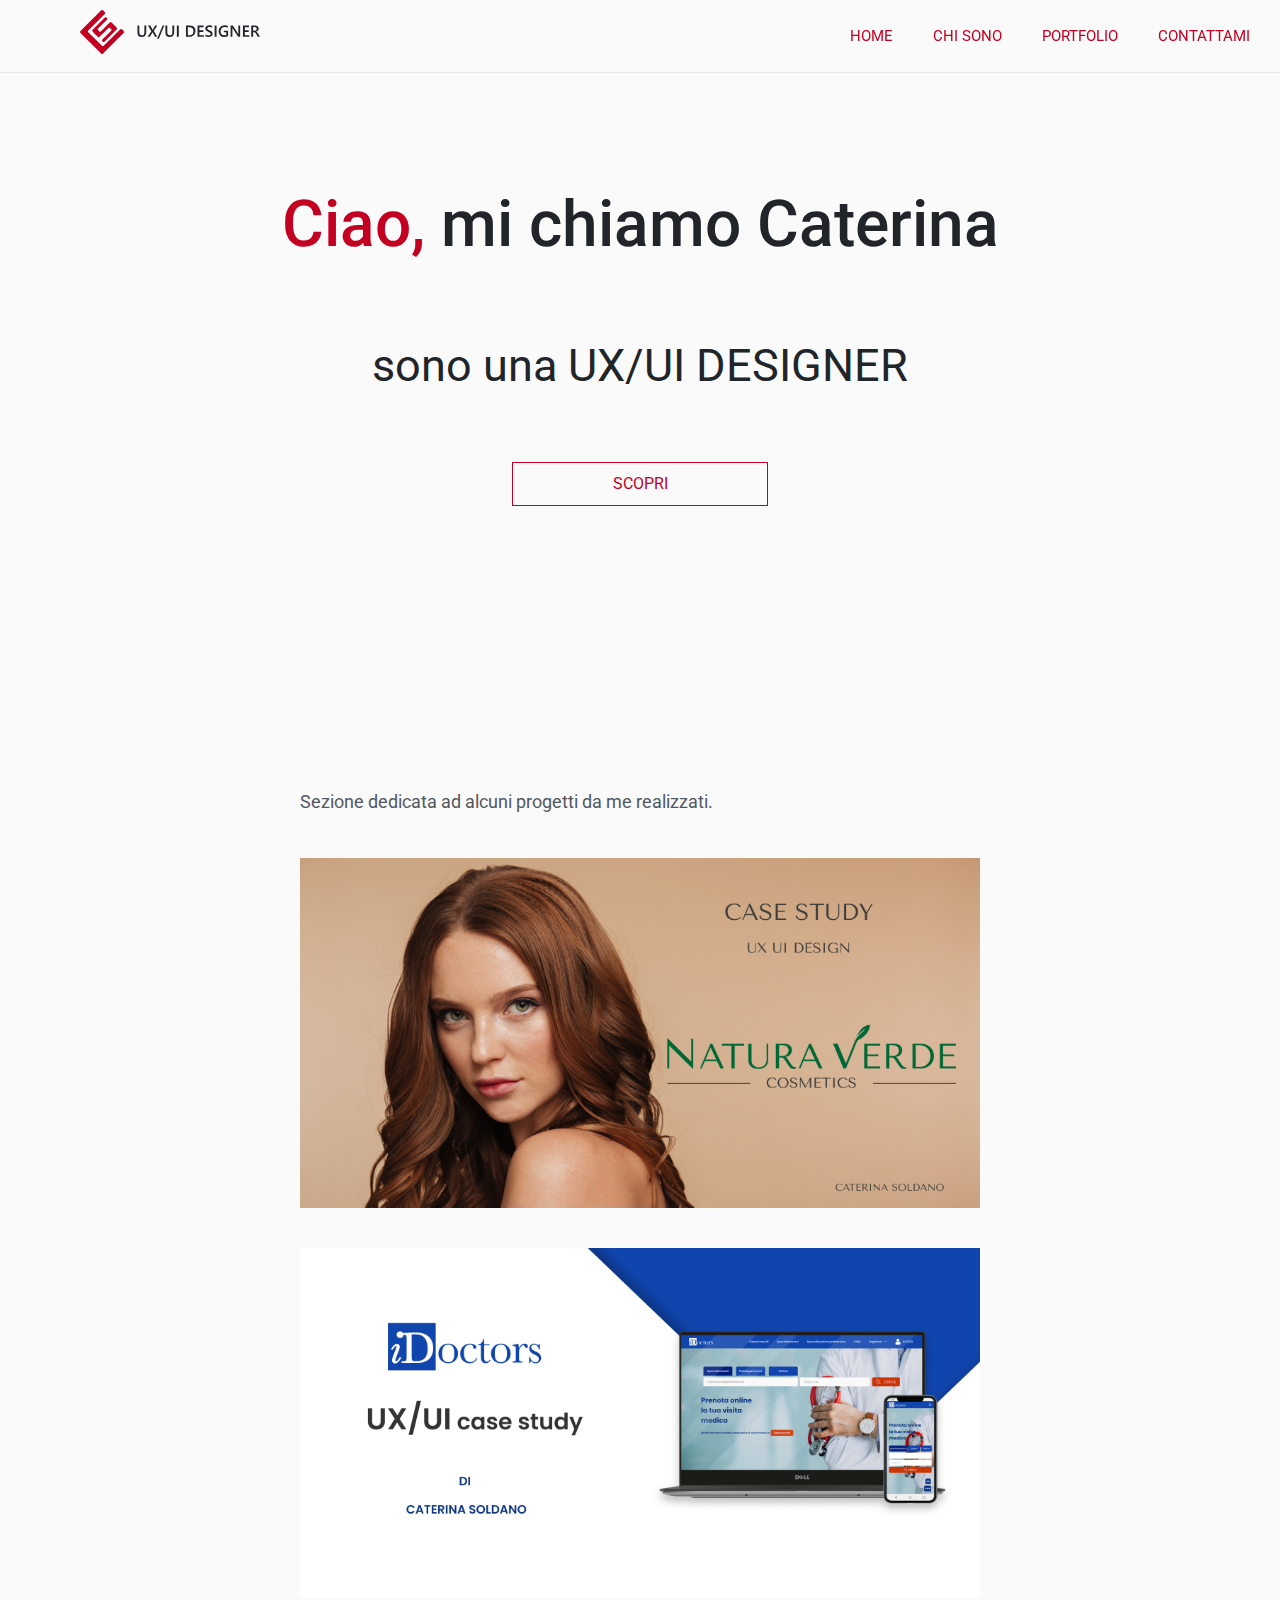
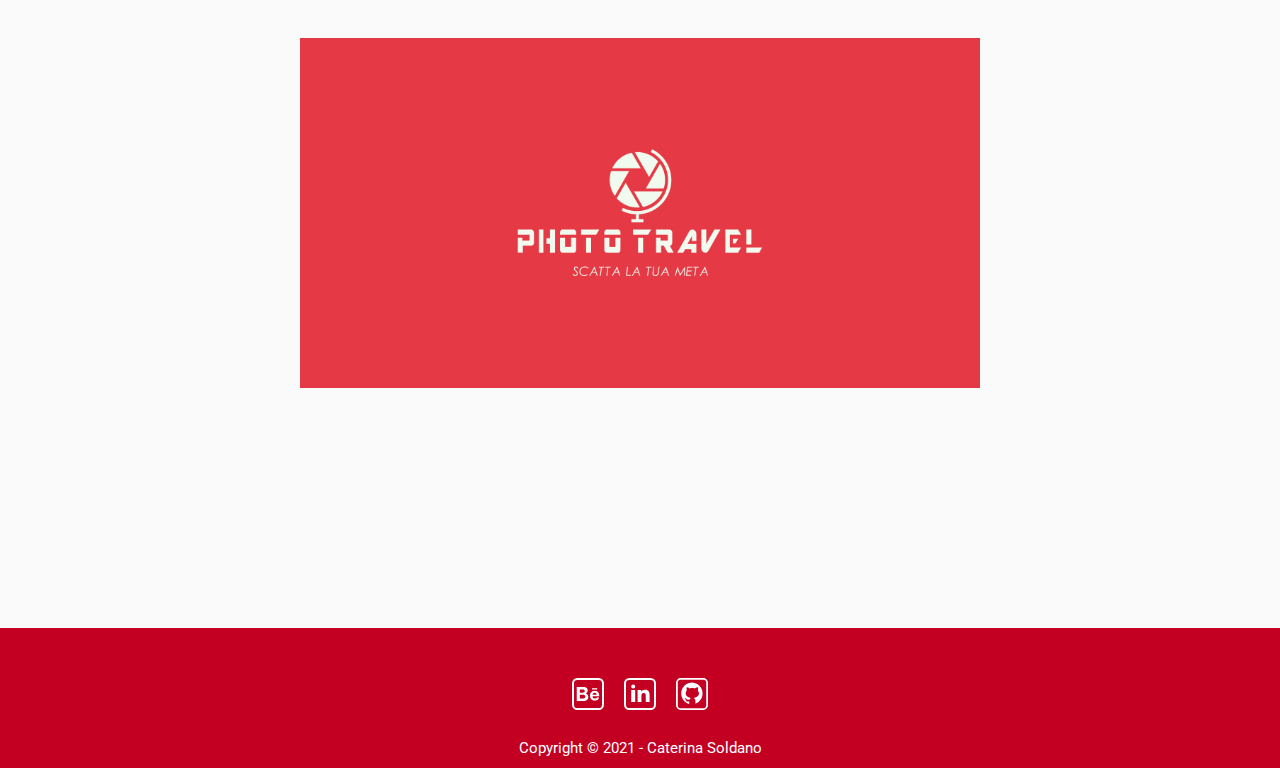
<file: index.html>
<!DOCTYPE htlm>
<html lang="en">
<head>
  <meta charset="utf-8"/>
    <meta name="viewport" content="width=device-width, initial-scale=1.0 maximum-scale=1.0"/>
  <title>CS Designer | Caterina Soldano - UX/UI Designer</title>
  <link rel="stylesheet" href="styles.css"/>
    <link href="https://fonts.googleapis.com/css2?family=Roboto:wght@300;400;500;700&display=swap" rel="stylesheet">
    <script src="https://ajax.googleapis.com/ajax/libs/jquery/3.5.1/jquery.min.js"></script>
    <link rel="shortcut icon" type="images/svg" href="images/logocs.svg"/>
</head>
<body>
  <!-- navbar e logo -->
  <div class="menu-container">
  <a href="index.html">
    <img class='logo' src='images/logo.svg'/>
  </a>
    <nav class="menu">
      <ul>
        <li><a href="index.html">HOME</a></li>
        <li><a href="about.html">CHI SONO</a></li>
        <li><a href="#portfolio">PORTFOLIO</a></li>
        <li><a href="contacts.html">CONTATTAMI</a></li>
      </ul>
    </nav>
  </div>

  <button id="topBtn"><img class='scroll' src='icon/scroll.svg'/></button>
  <script type="text/javascript" src="script.js"></script>

  <!-- ciao -->
  <div class="header-container">
    <div class="header">
      <h1 class="title-big"><span>Ciao,</span> mi chiamo Caterina</h1>
    </div>
    <p class="subtitle">sono una UX/UI DESIGNER</p>
    <div class="button-container">
      <a href="about.html" class="button">SCOPRI</a>
  </div>
</div>

  <!-- sezione portfolio -->
    <div class="portfolio-container">
    <section id="portfolio">

      <p class="p-portfolio">Sezione dedicata ad alcuni progetti da me realizzati.</p>
      
      <div class="copertine1">
      <div class="card1">
        <h5 class="titolo-card1">NATURAVERDE</h5>
        <h6 class="sottotitolo-card1">UX/UI case study</h6>
        <a href="https://www.figma.com/proto/UXKNZn5QKLHD5ODeNn3yk3/CASE-STUDY-NATURAVERDE?scaling=scale-down-width&page-id=0%3A1&node-id=1%3A2" target="_blank">
        <img class='naturaverde' src='images/naturaverde.png'/>
      </a>
      </div>
    </div>
    <div class="copertine2">
    <div class="card2">
      <h5 class="titolo-card2">IDOCTORS</h5>
      <h6 class="sottotitolo-card2">UX/UI case study</h6>
      <a href="https://www.figma.com/proto/nIBTIo1ldKAiJALnMdN7Zg/Untitled?node-id=2%3A2&scaling=scale-down-width&page-id=0%3A1" target="_blank">
      <img class='idoctors' src='images/idoctors.png'/>
    </a>
    </div>
  </div>
  <div class="copertine3">
<div class="card3">
  <h5 class="titolo-card3">PHOTOTRAVEL</h5>
  <h6 class="sottotitolo-card3">Brand identity</h6>
  <a href="https://www.figma.com/proto/ormW93ydXbByRHWs9nltoe/Untitled?node-id=1%3A3&scaling=scale-down-width&page-id=0%3A1" target="_blank">
  <img class='phototravel' src='images/PHOTOTRAVEL.png'/>
</a>
</div>
</div>
      </div>
    </section>

  <!-- sezione footer -->
      <footer>
        <div class="seguimi">
      <a href="#">
        <img class='icone' src='icon/behance.svg' width="32"/>
      </a>
      <a href="#">
        <img class='icone' src='icon/linkedin.svg' width="32"/>
      </a>
      <a href="https://github.com/katya-19/Progetto-HTML-CSS.git" target="_blank">
        <img class='icone' src='icon/github.svg' width="32"/>
      </a>
      </div>
          <paragraph>Copyright &copy; 2021 - Caterina Soldano</paragraph>
      </footer>

</body>
</html>
</file>
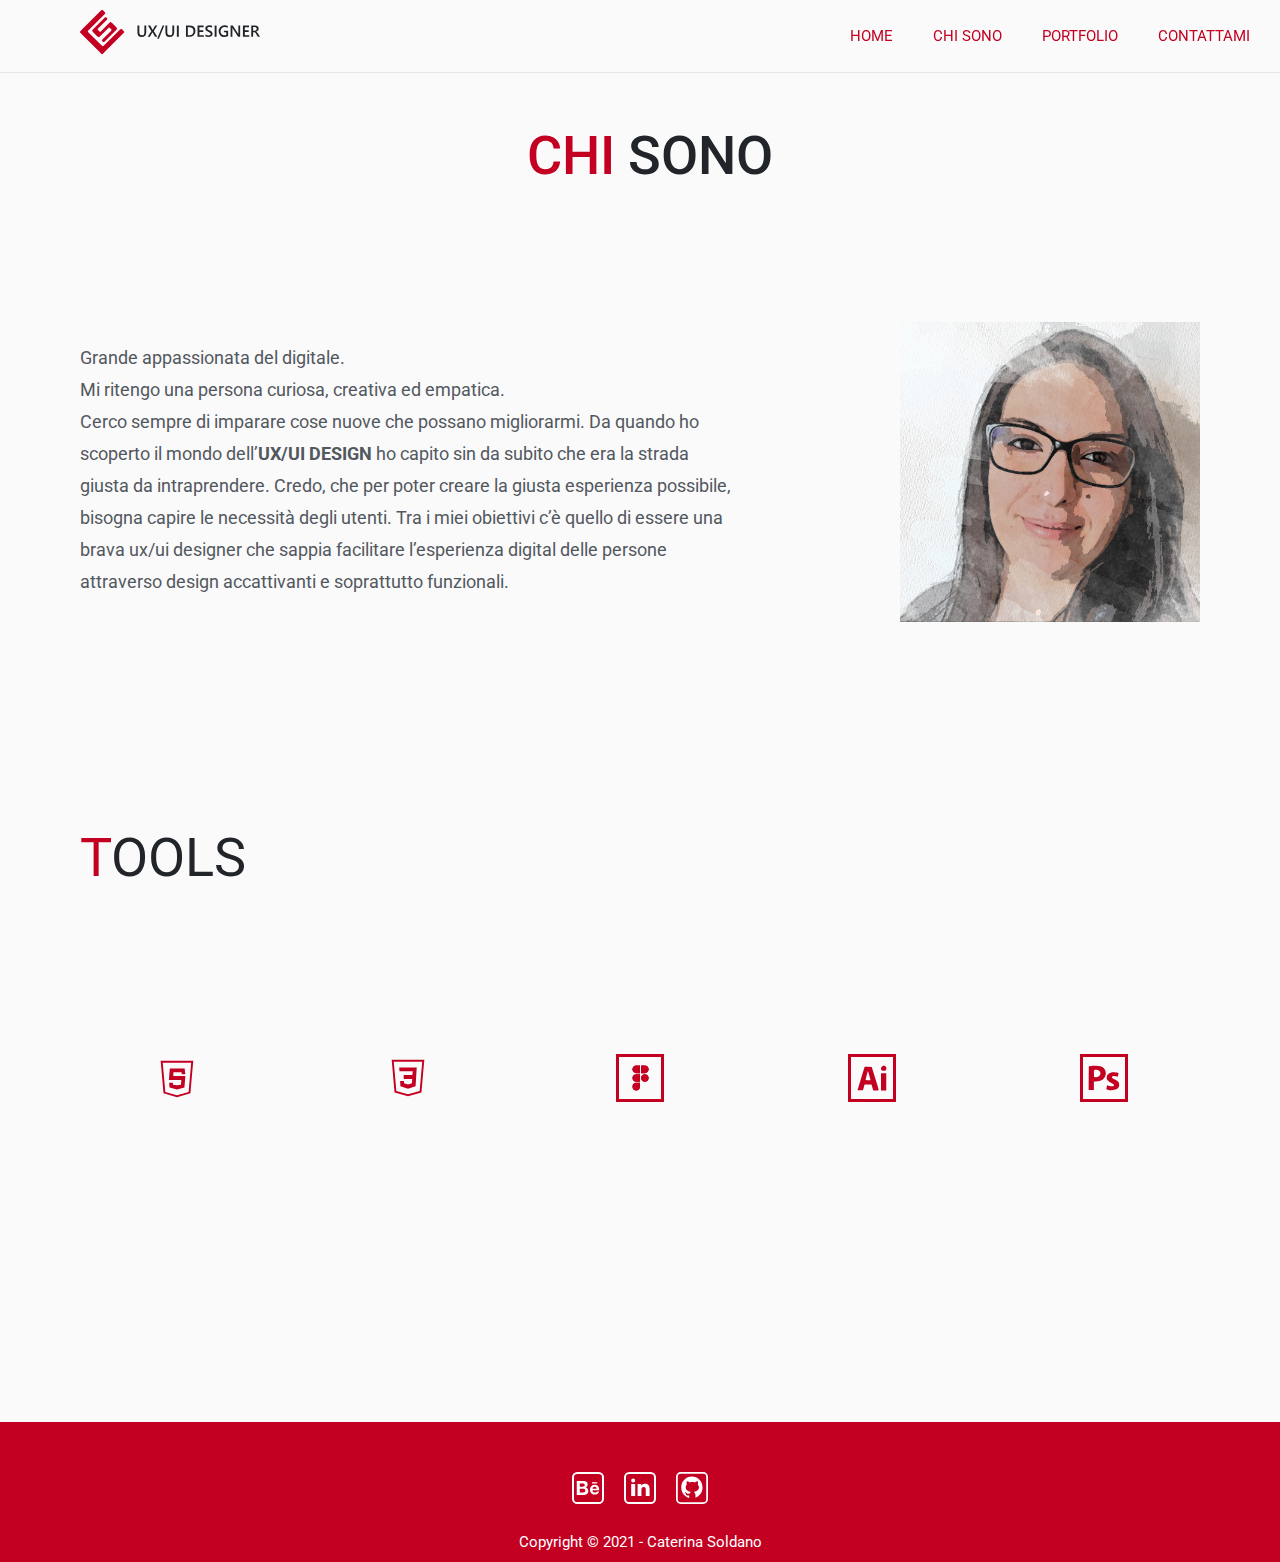
<file: about.html>
<!DOCTYPE htlm>
<html lang="en">
<head>
  <meta charset="utf-8"/>
    <meta name="viewport" content="width=device-width, initial-scale=1.0 maximum-scale=1.0"/>
  <title>CS Designer | Caterina Soldano - UX/UI Designer</title>
  <link rel="stylesheet" href="styles.css"/>
    <link href="https://fonts.googleapis.com/css2?family=Roboto:wght@300;400;700&display=swap" rel="stylesheet">
      <script src="https://ajax.googleapis.com/ajax/libs/jquery/3.5.1/jquery.min.js"></script>
    <link rel="shortcut icon" type="images/svg" href="images/logocs.svg"/>
</head>
<body>
  <!-- navbar e logo -->
  <div class="menu-container">
  <a href="index.html">
    <img class='logo' src='images/logo.svg'/>
  </a>
    <nav class="menu">
      <ul>
        <li><a href="index.html">HOME</a></li>
        <li><a href="about.html">CHI SONO</a></li>
        <li><a href="index.html#portfolio">PORTFOLIO</a></li>
        <li><a href="contacts.html">CONTATTAMI</a></li>
      </ul>
    </nav>
  </div>

  <button id="topBtn"><img class='scroll' src='icon/scroll.svg'/></button>
  <script type="text/javascript" src="script.js"></script>

  <!-- sezione chi sono -->
  <div class="chisono-container">
    <section id="chisono">
    <h1 class="title-bigchisono"><span>Chi</span> sono</h1>

    <div class="p-container">
    <p>Grande appassionata del digitale.</br> Mi ritengo una persona curiosa, creativa ed empatica.</br>
       Cerco sempre di imparare cose nuove che possano migliorarmi.
       Da quando ho scoperto il mondo dell’<strong>UX/UI DESIGN</strong> ho capito sin da subito che era la strada giusta da intraprendere.
       Credo, che per poter creare la giusta esperienza possibile, bisogna capire le necessità degli utenti.
       Tra i miei obiettivi c’è quello di essere una brava ux/ui designer che sappia facilitare l’esperienza digital delle persone attraverso design accattivanti e soprattutto funzionali.</p>
    <img class='fotok' src='images/foto3.png' width="300"/>
   </div>
    </section>
   </div>

   <!-- sezione tools -->
   <div class="tools-container">
     <section id="tools">
       <h2 class="title-tools"><span>T</span>ools</h2>
       <div class="strumenti">
       <img class='icon' src='icon/html.svg' width="48"/>
       <img class='icon' src='icon/css.svg' width="48"/>
       <img class='icon' src='icon/figma.svg' width="48"/>
       <img class='icon' src='icon/illustrator.svg' width="48"/>
       <img class='icon' src='icon/photoshop.svg' width="48"/>
     </div>
     </section>
   </div>

   <!-- sezione footer -->
       <footer>
         <div class="seguimi">
       <a href="#">
         <img class='icone' src='icon/behance.svg' width="32"/>
       </a>
       <a href="#">
         <img class='icone' src='icon/linkedin.svg' width="32"/>
       </a>
       <a href="https://github.com/katya-19/Progetto-HTML-CSS.git" target="_blank">
         <img class='icone' src='icon/github.svg' width="32"/>
       </a>
       </div>
           <paragraph>Copyright &copy; 2021 - Caterina Soldano</paragraph>
       </footer>

</body>
</html>
</file>
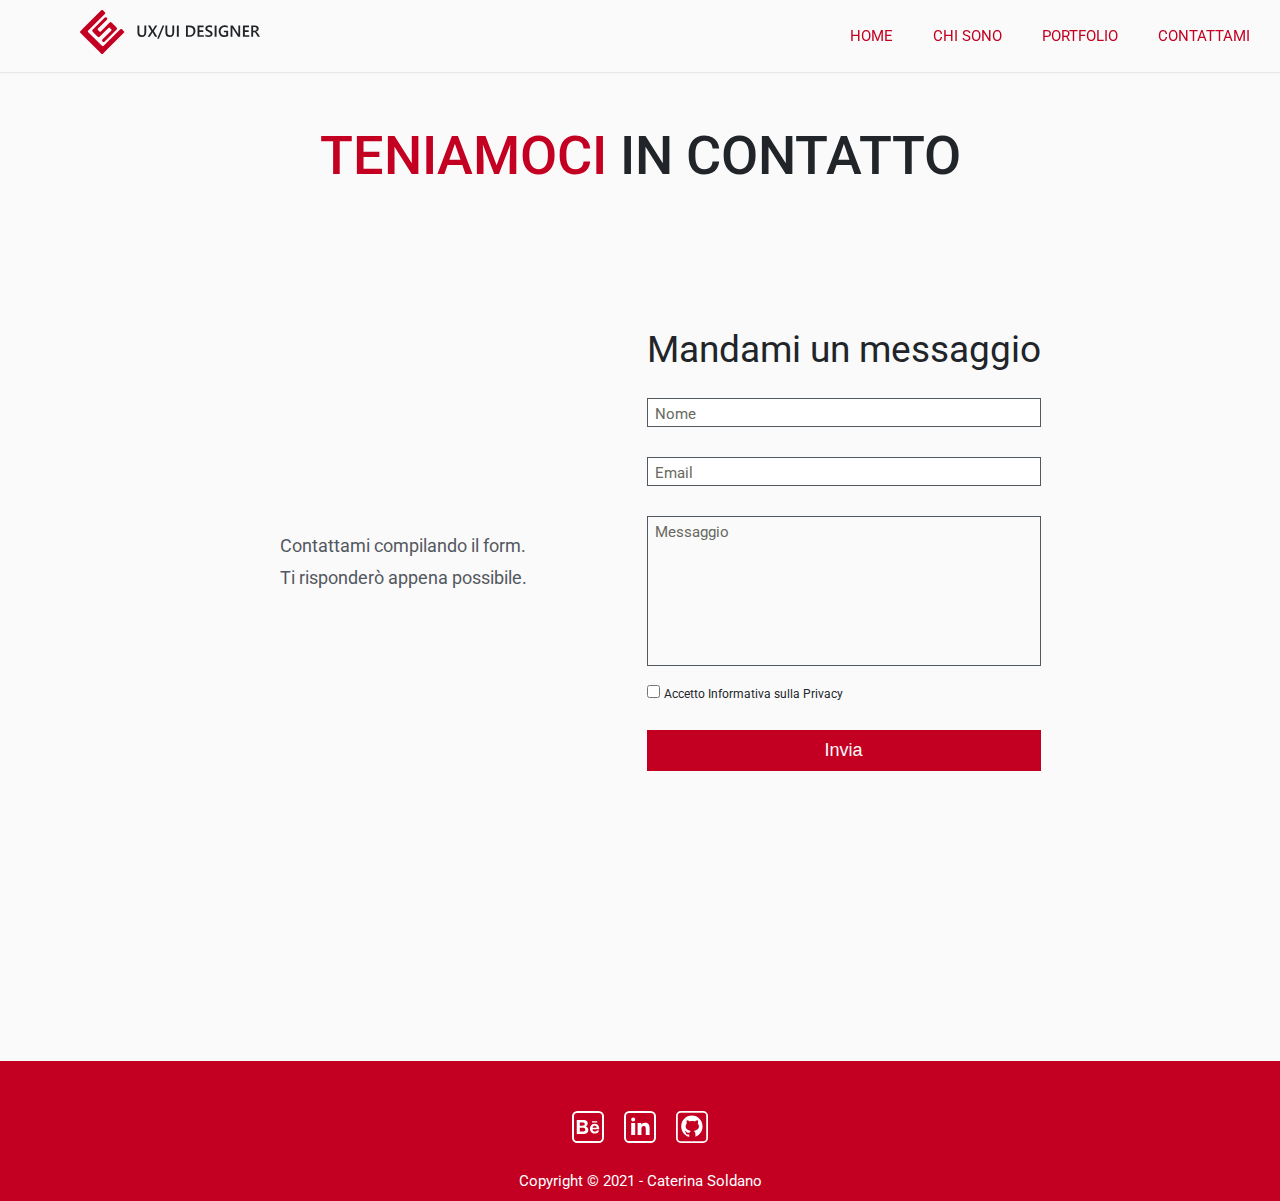
<file: contacts.html>
<!DOCTYPE htlm>
<html lang="en">
<head>
  <meta charset="utf-8"/>
    <meta name="viewport" content="width=device-width, initial-scale=1.0 maximum-scale=1.0"/>
  <title>CS Designer | Caterina Soldano - UX/UI Designer</title>
  <link rel="stylesheet" href="styles.css"/>
    <link href="https://fonts.googleapis.com/css2?family=Roboto:wght@300;400;700&display=swap" rel="stylesheet">
      <script src="https://ajax.googleapis.com/ajax/libs/jquery/3.5.1/jquery.min.js"></script>
    <link rel="shortcut icon" type="images/svg" href="images/logocs.svg"/>
</head>
<body>
  <!-- navbar e logo -->
  <div class="menu-container">
  <a href="index.html">
    <img class='logo' src='images/logo.svg'/>
  </a>
    <nav class="menu">
      <ul>
        <li><a href="index.html">HOME</a></li>
        <li><a href="about.html">CHI SONO</a></li>
        <li><a href="index.html#portfolio">PORTFOLIO</a></li>
        <li><a href="contacts.html">CONTATTAMI</a></li>
      </ul>
    </nav>
  </div>

  <button id="topBtn"><img class='scroll' src='icon/scroll.svg'/></button>
  <script type="text/javascript" src="script.js"></script>

  <!-- sezione contattami -->
  <h1 class="title-bigcontattami"><span>teniamoci</span> in contatto</h1>
    <div class="contattami-container">
      <section id="contattami">

        <div class="form-container">
     <p>Contattami compilando il form.<br/> Ti risponderò appena possibile.</p>
     <div class="form">
       <form>
         <h2 class="subtitle-form">Mandami un messaggio</h2>
         <div class="inputBox">
           <input type="text" name="" required>
           <span>Nome</span>
         </div>
         <div class="inputBox">
           <input type="text" name="" required>
           <span>Email</span>
         </div>
         <div class="inputBox">
           <textarea required="required"></textarea>
            <span>Messaggio</span>
         </div>
         <form action="" method="get">
           <input type="checkbox" name="" value="">
           <label> Accetto Informativa sulla Privacy</label>
         <div class="inputBox">
           <input type="submit" name="" value="Invia">
         </div>
       </form>
   </div>
   </div>
      </section>
    </div>

    <!-- sezione footer -->
    <footer>
      <div class="seguimi">
    <a href="#">
      <img class='icone' src='icon/behance.svg' width="32"/>
    </a>
    <a href="#">
      <img class='icone' src='icon/linkedin.svg' width="32"/>
    </a>
    <a href="https://github.com/katya-19/Progetto-HTML-CSS.git" target="_blank">
      <img class='icone' src='icon/github.svg' width="32"/>
    </a>
    </div>
        <paragraph>Copyright &copy; 2021 - Caterina Soldano</paragraph>
    </footer>

</body>
</html>
</file>
<file: styles.css>
* {
  margin: 0;
  padding: 0;
  box-sizing: border-box;
}

body {
  font-family: "Roboto", sans-serif;
  font-size: 18px;
  color: #212529;
  line-height: 32px;
  background-color: #fafafa;
}

html {
  scroll-behavior: smooth;
}

#topBtn {
  position: fixed;
  width: 50px;
  height: 50px;
  border: none;
  cursor: pointer;
  display: none;
}

.scroll {
  position: fixed;
  bottom: 40px;
  right: 40px;
  width: 48px;
  height: 48px;
}


/* navbar */
.menu-container {
  background-color: #fafafa;
  padding: 10px 0;
  display: flex;
  position: fixed; /* Set the navbar to fixed position */
  top: 0; /* Position the navbar at the top of the page */
  width: 100%; /* Full width */
  z-index: 1;
  box-shadow: 0 0px 0px 0 #E0E0E0, 0 1px 1px 0 #E8E8E8;
}

.logo {
  display: flex;
  align-items: center;
  margin-left: 80px;
  width: 180;
}


.menu {
  display: flex;
  width: 100%;
  margin-left: 30px;
}

.menu ul {
  display: flex;
  justify-content: flex-end;
  width: 100%;
}

.menu li {
  display: inline;
  padding: 10px;
  align-self: center;
  margin-right: 20px;
}

.menu ul li a {
  text-decoration: none;
  text-transform: uppercase;
  color: #c30021;
  font-size: 15px;
  font-weight: 400;
}

.menu ul li a:hover {
  color: #c30021;
  text-decoration: underline;
}

/* end navbar */

/* ciao */
.header {
  display: flex;
  height: 350px;
  align-items: center;
  justify-content: center;
}

.title-big {
  font-size: 64px;
  font-weight: 500;
  line-height: 96px;
  color: #212529;
  align-self: center;
  padding: 20px;
  text-align: center;
  margin-top: 100px;
  animation: textanimation 1s ease-in-out;
 }
 @keyframes textanimation {
   0%{
     letter-spacing: 20px;
   }
   100%{
     letter-spacing: 1px;
   }
 }

.title-big span {
  color: #c30021;
}

.subtitle {
  align-self: center;
  padding: 0;
  text-align: center;
  margin-top: 0;
  font-size: 45px;
  font-weight: 400;
  color: #212529;
  animation: textanimation2 1s ease-in-out;
}
@keyframes textanimation2 {
  0%{
    transform: scale(0);
  }
  100%{
    letter-spacing: 1px;
  }
}

.button {
  border: 1px solid #c30021;
  color: #c30021;
  font-size: 16px;
  text-decoration: none;
  padding: 5px 10px;
  display: inline-block;
  position: relative;
  transition: all 0.3s ease 0s;
  width: 20%;
  text-align: center;
}

.button:after{
  background: #c30021;
  content: "";
  position: absolute;
  top: 0;
  left: 0;
  width: 0%;
  height: 100%;
  z-index: -1;
  transition: all 0.3s ease 0s;
}

.button:hover {
  color: #fff;
}

.button:hover:after{
  width: 100%;
}
.button-container {
  display: flex;
  justify-content: center;
}

/* end ciao */

/* sezione portfolio */
.portfolio-container {
  display: flex;
  text-align: left;
  margin-top: 100px;
}


.p-portfolio {
  margin: 180px 300px 0 300px;
}

.copertine1 {
  display: flex;
  flex-direction: column;
  height: 350px;
  margin: 40px 300px 40px 300px;
}

.copertine2 {
  display: flex;
  flex-direction: column;
  height: 350px;
  margin: 40px 300px 40px 300px;
}

.copertine3 {
  display: flex;
  flex-direction: column;
  height: 350px;
  margin: 20px 300px 40px 300px;
}

.card1 {
  display: flex;
  justify-content: center;
  align-items: center;
  overflow: hidden;
}

.card1:hover .naturaverde {
  transform: scale(1.06);
  filter: brightness(0.6);
}

.card2 {
  display: flex;
  justify-content: center;
  align-items: center;
  overflow: hidden;
}

.card2:hover .idoctors {
  transform: scale(1.06);
  filter: brightness(0.6);
}

.card3 {
  display: flex;
  justify-content: center;
  align-items: center;
  overflow: hidden;
}

.card3:hover .phototravel {
  transform: scale(1.06);
  filter: brightness(0.6);
  display: flex;
}

.naturaverde {
  width: 100%;
  transition: all 0.3s ease-in-out;
}

.idoctors {
  width: 100%;
  transition: all 0.3s ease-in-out;
}

.phototravel {
  width: 100%;
  transition: all 0.3s ease-in-out;
}

h5 {
  display: flex;
  position: absolute;
  color: #fff;
  font-size: 37px;
  z-index: 10;
  filter: opacity(0);
  transition: all 0.3s ease-in-out;
}

h6 {
  display: flex;
  position: absolute;
  color: #fff;
  font-size: 20px;
  margin-top: 100px;
  z-index: 10;
  filter: opacity(0);
  transition: all 0.3s ease-in-out;
}

.card1:hover h5, .card1:hover h6 {
  filter: opacity(1);
  display: flex;
}


.card2:hover h5, .card2:hover h6 {
  filter: opacity(1);
  display: flex;
}

.card3:hover h5, .card3:hover h6 {
  filter: opacity(1);
  display: flex;
}

/* end sezione portfolio */

/* sezione chi sono */
.chisono-container {
  display: flex;
  justify-content: center;
  flex-direction: row;
}

.title-bigchisono {
  font-size: 54px;
  font-weight: 500;
  text-transform: uppercase;
  margin: 120px 0 50px 0;
  padding: 20px 0 20px 20px;
  text-align: center;
  animation: textanimation 1s ease-in-out;
 }
 @keyframes textanimation {
   0%{
     letter-spacing: 20px;
   }
   100%{
     letter-spacing: 1px;
   }
 }

.title-bigchisono span {
 color: #C30021;
}

.p-container {
 width: 100%;
display: flex;
}

p {
  justify-content: flex-start;
  margin: 100px 80px 80px 80px;
  color: #52585f;
  font-weight: 400;
}


.fotok {
  display: block;
margin: 80px 80px 80px 80px;
}

/* end sezione chi sono */


/* sezione tools */
.tools-container {
  height: 400px;
}

.title-tools {
  font-size: 54px;
  font-weight: 400;
  text-transform: uppercase;
  margin: 120px 0 50px 60px;
  padding: 20px 0 20px 20px;
}

.title-tools span {
  color: #c30021;
}

.strumenti {
  display: flex;
  justify-content: space-around;
  padding: 60px;
  margin-top: 100px;
}
/* end sezione tools */


/* sezione contattami */
.contattami-container {
  display: flex;
  text-align: left;
  width: 100%;
  color: #212529;
  justify-content: center;
}

.title-bigcontattami {
  font-size: 54px;
  font-weight: 500;
  text-transform: uppercase;
  margin: 120px 60px 50px 60px;
  padding: 20px 20px 20px 20px;
  text-align: center;
  animation: textanimation 1s ease-in-out;
 }
 @keyframes textanimation {
   0%{
     letter-spacing: 20px;
   }
   100%{
     letter-spacing: 1px;
   }
 }

.title-bigcontattami span {
 color: #C30021;
}

.subtitle-form {
  font-size: 37px;
  font-weight: 400;
  line-height: 56px;
  color: #212529;
}

.contattami-container p {
  justify-content: flex-start;
}

.form {
padding: 40px;
}

.form .inputBox {
  position: relative;
  width: 100%;
  margin-top: 10px;
}

.form .inputBox input,
.form .inputBox textarea {
  width: 100%;
  padding: 5px 0;
  font-size: 15px;
  margin: 10px 0;
  border: 1px solid #52585f;
  outline: none;
  resize: none;
}

.form .inputBox textarea {
  height: 150px;
  background-color: #fafafa;
}

.form .inputBox span {
  position: absolute;
  left: 0;
  padding-left: 8px;
  font-size: 15px;
  margin: 10px 0;
  pointer-events: none;
  transition: 0.5s;
  color: #67695e;
}

.form .inputBox input:focus ~ span,
.form .inputBox input:valid ~ span,
.form .inputBox textarea:focus ~ span,
.form .inputBox textarea:valid ~ span {
  color: #212529;
  font-size: 15px;
  transform: translateY(-26px);
}

 .form .inputBox input[type="submit"] {
   width: 100%;
   background: #c30021;
   color:  #fafafa;
   border: none;
   cursor: pointer;
   padding: 10px;
   font-size: 18px;
 }

.form .inputBox input[type="submit"]:hover {
  background: #980114;
  color: #fff;
}

.form-container {
    padding: 40px;
    width: 100%;
    display: flex;
    justify-content: center;
    align-items: center;
}

label {
  font-size: 12px;
}

/* end sezione contattami */

/* footer */
footer {
    margin-top: 200px;
}

footer paragraph {
  background: #c30021;
  color: #fff;
  display: flex;
  align-items: center;
  justify-content: center;
  height: 40px;
  font-size: 15px;
}

.seguimi {
  display: flex;
  justify-content: center;
  background-color: #c30021;
  height: 100px;
}

.icone {
  display: flex;
  margin: 50px 10px 10px 10px;
}

/* media queries*/

/* Mobile Styles */
@media only screen and (max-width: 400px) {
  body {
    font-size: 16px;
    line-height: 24px;
  }

  #topBtn {
    position: fixed;
    width: 30px;
    height: 30px;
  }

  .scroll {
    position: fixed;
    bottom: 20px;
    right: 20px;
    width: 32px;
    height: 32px;
  }

  .title-big {
    font-size: 34px;
    line-height: 40px;
    padding: 10px;
    animation: textanimation 1s ease-in-out;
   }
   @keyframes textanimation {
     0%{
       letter-spacing: 3px;
     }
     100%{
       letter-spacing: 1px;
     }
   }

  .subtitle {
    font-size: 20px;
    margin: 0px 80px 40px 80px;
  }

.button {
  width: 50%;
}

.button:after {
    transition: all 0s ease 0s;
}

  /* navbar e logo */
.logo {
  flex-direction: column;
  margin: 0;
}

.menu-container {
  flex-direction: column;
  align-items: center;
  justify-content: center;
}

.menu {
  margin-left: 0;
}

.menu ul {
  display: flex;
  justify-content: center;
}

.menu li {
  display: flex;
  padding: 5px;
  align-self: center;
  margin-right: 0;
}

.menu ul li a {
  font-size: 11px;
}

 /* sezione chi sono */

 .title-bigchisono {
   font-size: 34px;
   line-height: 56px;
 }

.p-container p {
  justify-content: flex-start;
  margin: 5px 10px 5px 10px;
  padding: 5px 10px 5px 10px;
}

p {
  font-size: 14px;
}

.p-container {
  width: 100%;
  flex-direction: column;
  align-items: center;
}

.fotok {
margin: 20px 20px 20px 20px;
width: 200;
height: 200;
}

  /* sezione portfolio */

 .portfolio-container {
   width: 100%;
 }

 .portfolio-container p {
   margin-left: 10px;
   padding-left: 10px;
 }

 .copertine1 {
   margin-left: 10px;
   margin-right: 10px;
   height: 150px;
 }

 .copertine2 {
   margin-left: 10px;
   margin-right: 10px;
   height: 150px;
 }

 .copertine3 {
   margin-left: 10px;
   margin-right: 10px;
   height: 150px;
 }

 .p-portfolio {
   margin: 180px 20px 0 20px;
 }

 h5 {
   font-size: 24px;
 }

 h6 {
   font-size: 16px;
   margin-top: 60px;
 }

/* sezione tools */

.title-tools {
  font-size: 28px;
  line-height: 40px;
  margin: 100px 0 0 10px;
  padding: 20px 0 0 10px;
}

 .tools-container {
   height: 400px;
 }

 .strumenti {
   flex-direction: column;
   align-items: center;
   margin-top: 0;
 }

.icon {
  margin: 20px;
  width: 40px;
}

/* sezione contattami */

.title-bigcontattami {
  font-size: 34px;
  line-height: 56px;
    width: 100%;
    margin-left: 0;
    margin-right: 0;
}

.subtitle-form {
  font-size: 24px;
  line-height: 36px;
  margin: 0;
  padding-left: 0;
}

.form-container {
  flex-direction: column;
  padding: 0;
  margin: 0;
}

.form {
padding: 10px;
margin: 10px;
}

.contattami-container {
  justify-content: center;
}

.contattami-container p {
  margin-left: 10px;
  padding-left: 10px;
}

.form .inputBox span {
  font-size: 12px;
}

.form .inputBox input:focus ~ span,
.form .inputBox input:valid ~ span,
.form .inputBox textarea:focus ~ span,
.form .inputBox textarea:valid ~ span {
  font-size: 12px;
}

.form .inputBox input[type="submit"] {
  font-size: 15px;
}

/* sezione footer */
 footer paragraph {
   font-size: 11px;
 }

 .icone {
   margin: 50px 20px 20px 20px;
   width: 32px;
 }
}

/* tablet Styles */
@media only screen and (max-width: 767px) {
/*  sezione chi sono */
  p {
    justify-content: flex-start;
    margin: 40px 80px 80px 40px;
  }
/*  sezione portfolio */
  .copertine {
    margin-top: 40px;
  }
/*  sezione contattami */

.title-bigcontattami {
  line-height: 54px;
}

  .form-container {
    display: flex;
    flex-direction: column;
    padding: 0px;
    margin-bottom: 60px;
    justify-content: center;
  }

  .contattami-container p {
    justify-content: center;
    margin: 30px;
  }

/* sezione chisono */
.p-container {
  width: 100%;
  flex-direction: column;
  align-items: center;
}

.fotok {
margin: 20px 20px 20px 20px;
width: 200;
height: 200;
 }
}
</file>
